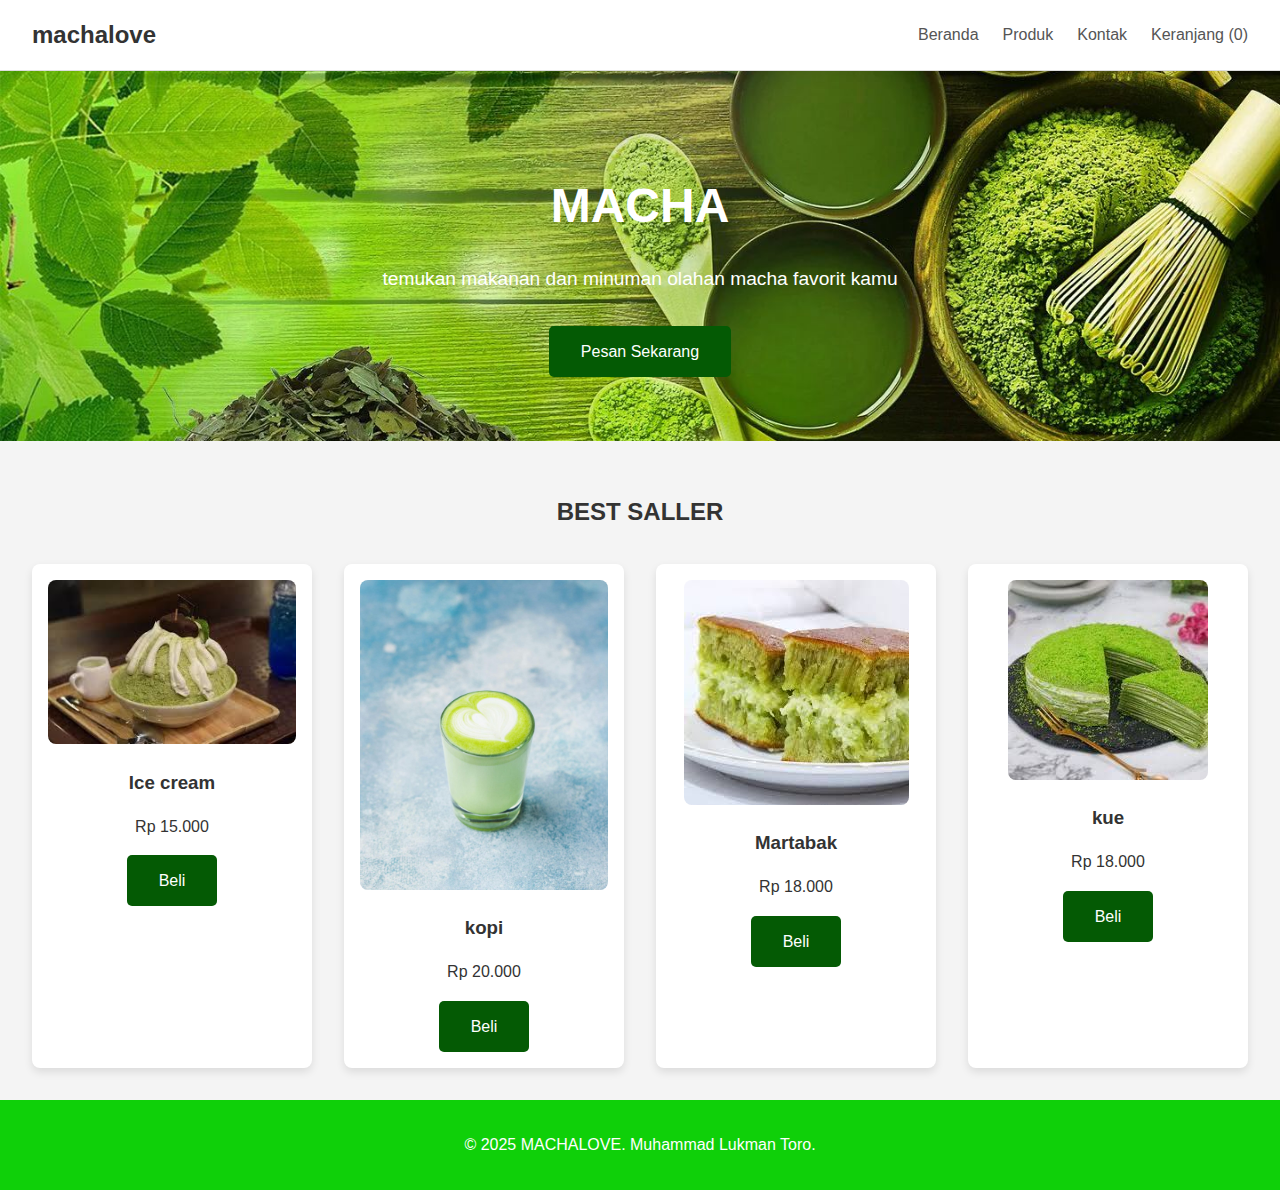
<file: lukman web/indexx.html>
<!DOCTYPE html>
<html lang="id">
<head>
    <meta charset="UTF-8">
    <meta name="viewport" content="width=device-width, initial-scale=1.0">
    <title>machalove</title>
    <link rel="stylesheet" href="stayle.css">
</head>
<body>
    <header>
        <nav>
            <a href="#" class="logo">machalove</a>
            <ul>
                <li><a href="#">Beranda</a></li>
                <li><a href="#">Produk</a></li>
                <li><a href="https://www.instagram.com/lkmnn0_/">Kontak</a></li>
                <li><a href="#">Keranjang (0)</a></li>
            </ul>
        </nav>
    </header>
<!-- header -->
    <main>
        <section class="hero">
            <h1>MACHA</h1>
            <p>temukan makanan dan minuman olahan macha favorit kamu</p>
            <a href="" class="btn">Pesan Sekarang</a>
        </section>

        <section class="products">
            <h2>BEST SALLER</h2>

<!-- jenis olahannya -->

            <div class="product-grid">
                <div class="product-card">
                    <img src="ice_cream.jpeg" alt="Produk 1">
                    <h3>Ice cream</h3>
                    <p>Rp 15.000</p>
                    <a href="pesan.html" class="btn">Beli</a>
                </div>

                <div class="product-card">
                    <img src="kopi.jpeg" alt="Produk 2" class="kopi">
                    <h3>kopi</h3>
                    <p>Rp 20.000</p>
                    <a href="pesan.html" class="btn">Beli</a>
                </div>

                <div class="product-card">
                    <img src="martabak.jpeg" alt="Produk 3">
                    <h3>Martabak</h3>
                    <p>Rp 18.000</p>
                    <a href="pesan.html" class="btn">Beli</a>
                </div>

                <div class="product-card">
                    <img src="kue.jpeg" alt="Produk 3">
                    <h3>kue</h3>
                    <p>Rp 18.000</p>
                    <a href="pesan.html" class="btn">Beli</a>
                </div>

            </div>
        </section>
    </main>

    <footer>
        <p>&copy; 2025 MACHALOVE. Muhammad Lukman Toro.</p>
    </footer>
</body>
</html>
</file>
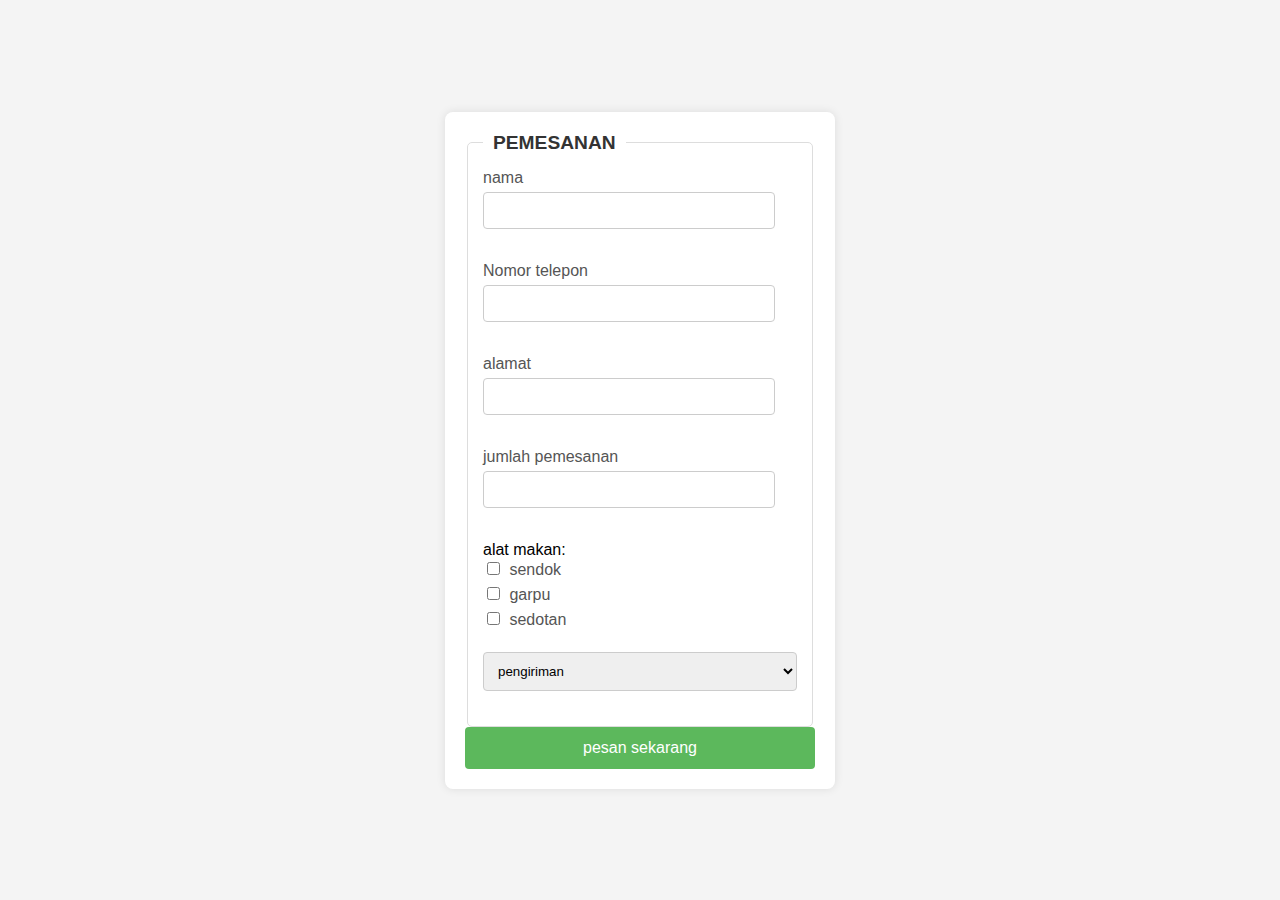
<file: lukman web/pesan.html>
<!DOCTYPE html>
<html lang="en">
<head>
    <meta charset="UTF-8">
    <meta name="viewport" content="width=device-width, initial-scale=1.0">
    <title>Pemesanan</title>
    <link rel="stylesheet" href="pesan.css">
</head>
<body>

  <form action="#" method="post">

<fieldset>
  <!-- data kostemer-->
<legend clas>PEMESANAN</legend>
<label for="nama">nama</label>
<input type="nama" name="nama" id="nama"><br><br>

<label for="telepon">Nomor telepon</label>
<input type="telepon" name="telepon" id="telepon"><br><br>

<label for="alamat">alamat</label>
<input type="alamat" name="alamat" id="alamat"><br><br>

<label for="nama">jumlah pemesanan</label>
<input type="nama" name="nama" id="nama"><br><br>

<!-- alat makan -->
alat makan: <br>
<input class="itula" type="checkbox" id="sendok" name="alat">
<label for="sendok">sendok</label><br>

<input type="checkbox" id="garpu" name="alat">
<label for="garpu">garpu</label><br>

<input type="checkbox" id="sedotan" name="alat">
<label for="sedotan">sedotan</label> <br><br>

<!-- pengiriman -->
<tr>
  <td>
    <select name="pengiriman" id="pengiriman">
      <option value="#">pengiriman</option>
      <option value="ilkom">pick up</option>
      <option value="ti">gosend</option>
    </select>
  </td>
</tr><br>
</fieldset>
<input type="submit" value="pesan sekarang">
  </form>
</body>
</html>
</file>
<file: lukman web/stayle.css>
body {
    font-family: sans-serif;
    margin: 0;
    line-height: 1.6;
    background-color: #f4f4f4;
    color: #333;
}

header {
    background: #fff;
    padding: 1rem 2rem;
    border-bottom: 1px solid #ddd;
}

nav {
    display: flex;
    justify-content: space-between;
    align-items: center;
}

.logo {
    font-size: 1.5rem;
    font-weight: bold;
    color: #333;
    text-decoration: none;
}

nav ul {
    list-style: none;
    display: flex;
    gap: 1.5rem;
    margin: 0;
    padding: 0;
}

nav ul li a {
    color: #555;
    text-decoration: none;
    font-weight: 500;
}

.hero {
    background: url(macha.jpeg) center / cover no-repeat;
    color: #fff;
    text-align: center;
    padding: 4rem 2rem;
}

.hero h1 {
    font-size: 3rem;
    margin-bottom: 1rem;
}

.hero p {
    font-size: 1.2rem;
    margin-bottom: 2rem;
}

.btn {
    display: inline-block;
    background: rgb(4, 90, 4);
    color: #fff;
    padding: 0.8rem 2rem;
    text-decoration: none;
    border-radius: 5px;
    transition: background 0.3s ease;
}

.btn:hover {
    background: #555;
}

.products {
    padding: 2rem;
    text-align: center;
}

.product-grid {
    display: grid;
    grid-template-columns: repeat(auto-fit, minmax(250px, 1fr));
    gap: 2rem;
    margin-top: 2rem;
}

.product-card {
    background: #fff;
    padding: 1rem;
    border-radius: 8px;
    box-shadow: 0 4px 8px rgba(0,0,0,0.1);
    text-align: center;
}

.product-card img {
    max-width: 100%;
    border-radius: 8px;
}

.product-card h3 {
    margin: 1rem 0 0.5rem;
}

footer {
    text-align: center;
    padding: 1rem;
    background: #0fd009;
    color: #fff;
}
</file>
<file: lukman web/pesan.css>
body {
    font-family: Arial, sans-serif;
    background-color: #f4f4f4;
    display: flex;
    justify-content: center;
    align-items: center;
    height: 100vh;
    margin: 0;
}

form {
    background-color: white;
    padding: 20px;
    border-radius: 8px;
    box-shadow: 0 0 10px rgba(0, 0, 0, 0.1);
    width: 350px;
}

fieldset {
    border: 1px solid #ddd;
    border-radius: 5px;
    padding: 15px;
}

legend {
    font-size: 1.2em;
    font-weight: bold;
    color: #333;
    padding: 0 10px;
}

label {
    display: block;
    margin-bottom: 5px;
    color: #555;
}

input[type="nama"],
input[type="telepon"],
input[type="alamat"] {
    width: calc(100% - 22px);
    padding: 10px;
    margin-bottom: 15px;
    border: 1px solid #ccc;
    border-radius: 4px;
    box-sizing: border-box;
}

input[type="checkbox"] {
    margin-right: 5px;
}

label[for="sendok"],
label[for="garpu"],
label[for="sedotan"] {
    display: inline-block;
    margin-right: 15px;
}

select {
    width: 100%;
    padding: 10px;
    margin-bottom: 20px;
    border: 1px solid #ccc;
    border-radius: 4px;
    box-sizing: border-box;
    cursor: pointer;
}

input[type="submit"] {
    width: 100%;
    background-color: #5cb85c;
    color: white;
    padding: 12px 20px;
    border: none;
    border-radius: 4px;
    cursor: pointer;
    font-size: 1em;
}

input[type="submit"]:hover {
    background-color: #4cae4c;
}
</file>
